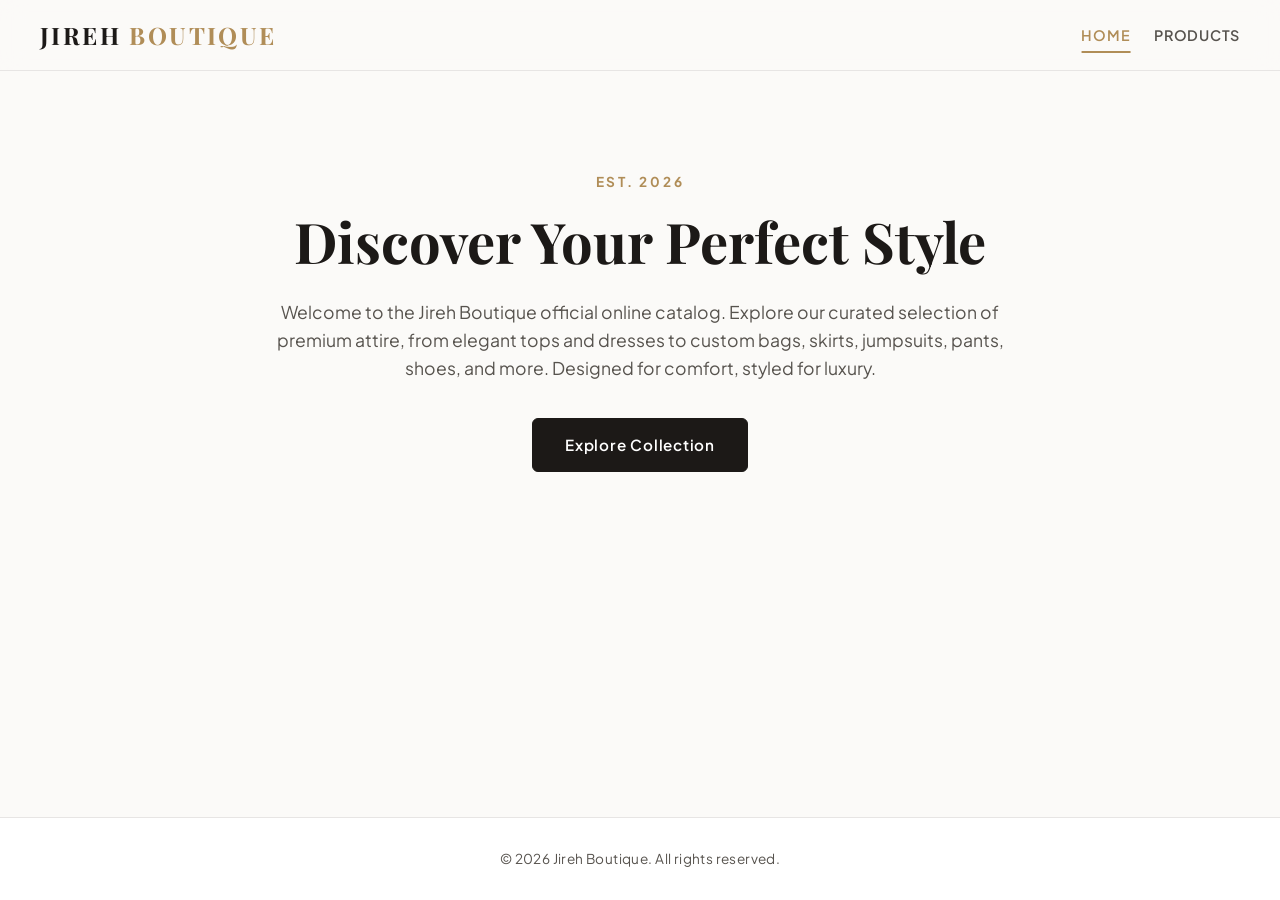
<file: index.html>
<!DOCTYPE html>
<html lang="en">
<head>
    <meta charset="UTF-8">
    <meta name="viewport" content="width=device-width, initial-scale=1.0">
    <title>Jireh Boutique | Home</title>
    <link rel="stylesheet" href="style.css">
    <script src="java.js" defer></script>
</head>
<body>
    <header>
        <div class="nav-container">
            <a href="index.html" class="brand-logo">Jireh <span>Boutique</span></a>
            <nav>
                <a href="index.html" class="active">Home</a>
                <a href="products.html">Products</a>
            </nav>
        </div>
    </header>

    <main>
        <section class="hero-section">
            <p class="hero-subtitle">Est. 2026</p>
            <h1 class="hero-title">Discover Your Perfect Style</h1>
            <p class="hero-description">
                Welcome to the Jireh Boutique official online catalog. Explore our curated selection of premium attire, 
                from elegant tops and dresses to custom bags, skirts, jumpsuits, pants, shoes, and more. 
                Designed for comfort, styled for luxury.
            </p>
            <a href="products.html" class="btn-primary">Explore Collection</a>
        </section>

        <!-- Promotion Bottom Sheet -->
        <div id="offerBottomSheet" class="bottom-sheet">
            <div class="sheet-handle" onclick="toggleBottomSheet()"></div>
            <div class="sheet-content">
                <div class="offer-header">
                    <span class="offer-badge">SPECIAL OFFERS</span>
                    <button class="close-sheet-btn" onclick="closeBottomSheetPermanently()">&times;</button>
                </div>
                <h2>Mid-Season Boutique Sales</h2>
                <p>Buy more than two dresses and get discount of 5%!</p>
                <div class="offer-actions">
                    <a href="products.html" class="shop-now-btn">View Collection</a>
                    <button class="terms-btn" onclick="showToast('Offer Details', 'Offer valid while stocks last for in-stock pickup orders.', 'info')">Terms Apply</button>
                </div>
            </div>
        </div>

        <!-- Floating Badge to Reopen Offer -->
        <div id="reopenOfferBadge" class="floating-offer-badge" onclick="toggleBottomSheet()">
            Active Offers
        </div>
    </main>

    <!-- Toast Notifications Container -->
    <div id="toastContainer" class="toast-container"></div>

    <footer>
        <p>&copy; 2026 Jireh Boutique. All rights reserved.</p>
    </footer>
</body>
</html>
</file>
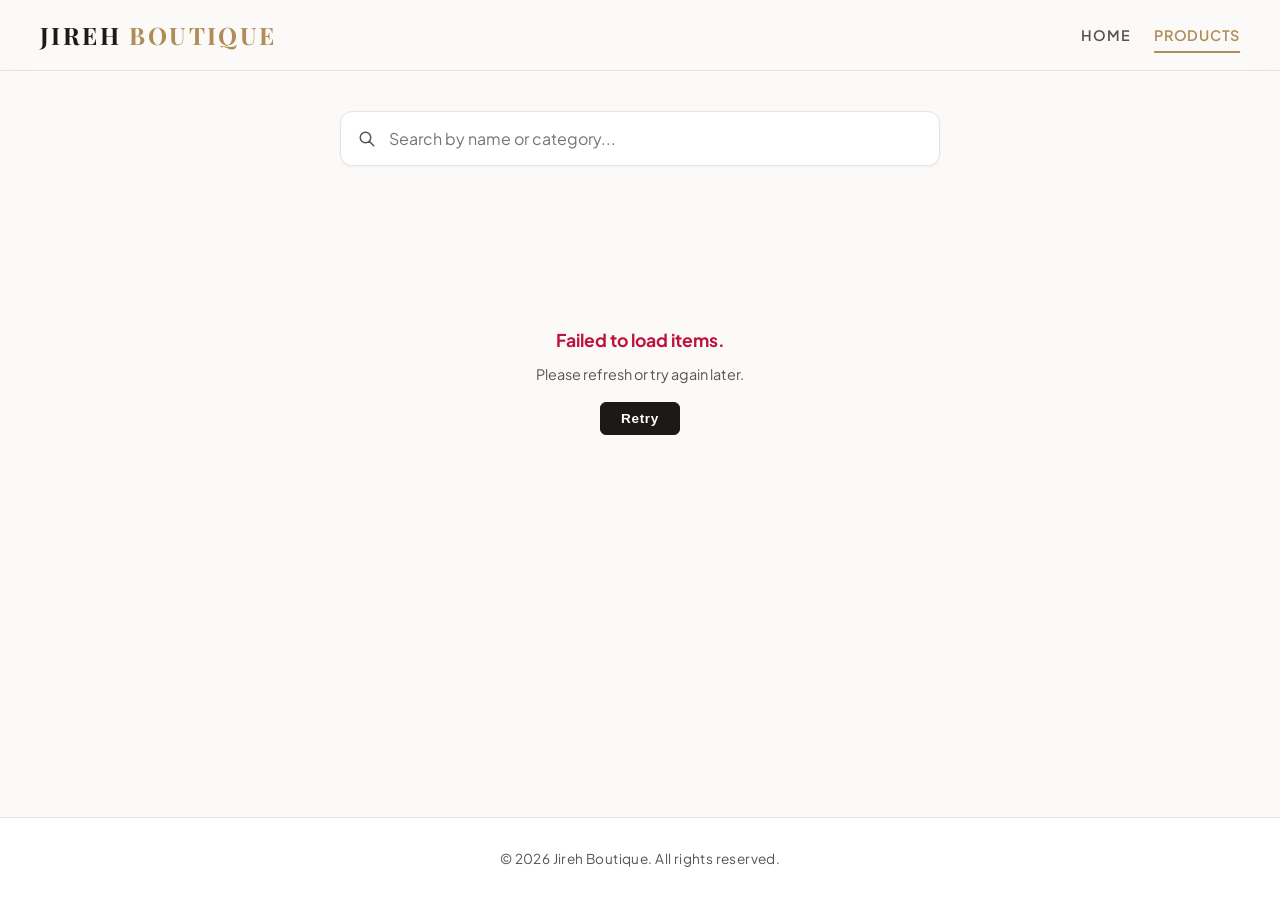
<file: products.html>
<!DOCTYPE html>
<html lang="en">
<head>
    <meta charset="UTF-8">
    <meta name="viewport" content="width=device-width, initial-scale=1.0">
    <title>Jireh Boutique | Products</title>
    <link rel="stylesheet" href="style.css">
    <script src="java.js" defer></script>
</head>
<body>
    <header>
        <div class="nav-container">
            <a href="index.html" class="brand-logo">Jireh <span>Boutique</span></a>
            <nav>
                <a href="index.html">Home</a>
                <a href="products.html" class="active">Products</a>
            </nav>
        </div>
    </header>

    <main>
        <!-- Search bar -->
        <div class="search-container">
            <svg class="search-icon" xmlns="http://www.w3.org/2000/svg" fill="none" viewBox="0 0 24 24" stroke="currentColor">
                <path stroke-linecap="round" stroke-linejoin="round" stroke-width="2" d="M21 21l-6-6m2-5a7 7 0 11-14 0 7 7 0 0114 0z" />
            </svg>
            <input type="text" class="search-input" placeholder="Search by name or category..." oninput="searchProducts(this.value)">
        </div>

        <!-- Inventory List Container -->
        <div id="loading" class="loading-state">
            <div class="loading-spinner"></div>
            <p>Fetching fresh inventory...</p>
        </div>

        <div class="product-grid" id="product-list" style="display: none;"></div>

        <!-- Checkout Overlay Modal -->
        <div id="orderModal" class="modal-overlay">
            <div class="modal-container">
                <div class="modal-header">
                    <h3>Complete Pickup Order</h3>
                    <button type="button" class="close-modal-btn" onclick="closeModal()">&times;</button>
                </div>
                <div class="modal-body">
                    <div id="modalProductDetails" class="modal-product-summary"></div>

                    <form id="pickupForm" class="checkout-form" onsubmit="submitOrder(event)">
                        <label for="custName">Full Name</label>
                        <input type="text" id="custName" required placeholder="e.g. John Doe">

                        <label for="custPhone">Phone Number</label>
                        <input type="tel" id="custPhone" required placeholder="e.g. 0700000000">

                        <label for="paymentMethod">Choose Payment Channel</label>
                        <select id="paymentMethod" onchange="togglePaymentInstructions()">
                            <option value="Cash on Pickup">Cash on Pickup</option>
                            <option value="MTN MoMo Pay">Pay via MTN MoMo</option>
                            <option value="Airtel Merchant">Pay via Airtel Merchant</option>
                        </select>

                        <div id="momoInstructions" class="payment-instructions-box">
                            <p id="instructionText" class="payment-instructions-text"></p>
                            <label for="txnId" style="color: var(--text-primary); font-weight: bold;">Paste Transaction ID / Reference</label>
                            <input type="text" id="txnId" placeholder="e.g. 1894720938">
                        </div>

                        <div class="form-actions">
                            <button type="submit" id="submitBtn" class="btn-confirm">Confirm and Place Order</button>
                            <button type="button" class="btn-cancel" onclick="closeModal()">Cancel</button>
                        </div>
                    </form>
                </div>
            </div>
        </div>
    </main>

    <!-- Toast Notifications Container -->
    <div id="toastContainer" class="toast-container"></div>

    <footer>
        <p>&copy; 2026 Jireh Boutique. All rights reserved.</p>
    </footer>
</body>
</html>
</file>
<file: style.css>
@import url('https://fonts.googleapis.com/css2?family=Playfair+Display:ital,wght@0,400..900;1,400..900&family=Plus+Jakarta+Sans:ital,wght@0,200..800;1,200..800&display=swap');

:root {
    --font-serif: 'Playfair Display', Georgia, serif;
    --font-sans: 'Plus Jakarta Sans', system-ui, -apple-system, sans-serif;
    
    --bg-primary: #fbfaf8;
    --bg-secondary: #ffffff;
    --text-primary: #1c1917;
    --text-secondary: #57534e;
    --text-muted: #a8a29e;
    --accent: #b08d57;
    --accent-hover: #96733e;
    --accent-light: #faf5ed;
    --border: #e7e5e4;
    
    --success: #15803d;
    --success-light: #f0fdf4;
    --warning: #b45309;
    --warning-light: #fef3c7;
    --danger: #be123c;
    --danger-light: #fff1f2;
    
    --radius-sm: 6px;
    --radius-md: 12px;
    --radius-lg: 20px;
    
    --shadow-sm: 0 1px 3px rgba(0,0,0,0.05);
    --shadow-md: 0 4px 12px rgba(28, 25, 23, 0.05);
    --shadow-lg: 0 12px 30px rgba(28, 25, 23, 0.08);
    --shadow-xl: 0 20px 40px rgba(28, 25, 23, 0.12);
}

/* Global resets */
* {
    box-sizing: border-box;
    margin: 0;
    padding: 0;
}

body {
    font-family: var(--font-sans);
    background-color: var(--bg-primary);
    color: var(--text-primary);
    line-height: 1.6;
    display: flex;
    flex-direction: column;
    min-height: 100vh;
}

/* Header & Navigation */
header {
    position: sticky;
    top: 0;
    z-index: 1000;
    background: rgba(251, 250, 248, 0.85);
    backdrop-filter: blur(12px);
    -webkit-backdrop-filter: blur(12px);
    border-bottom: 1px solid var(--border);
    padding: 16px 24px;
}

.nav-container {
    max-width: 1200px;
    margin: 0 auto;
    display: flex;
    justify-content: space-between;
    align-items: center;
}

.brand-logo {
    font-family: var(--font-serif);
    font-size: 1.5rem;
    font-weight: 700;
    letter-spacing: 0.1em;
    color: var(--text-primary);
    text-decoration: none;
    text-transform: uppercase;
}

.brand-logo span {
    color: var(--accent);
}

nav {
    display: flex;
    gap: 24px;
}

nav a {
    font-family: var(--font-sans);
    font-size: 0.9rem;
    font-weight: 600;
    text-decoration: none;
    color: var(--text-secondary);
    letter-spacing: 0.05em;
    text-transform: uppercase;
    position: relative;
    padding: 6px 0;
    transition: color 0.3s ease;
}

nav a:hover {
    color: var(--text-primary);
}

nav a::after {
    content: '';
    position: absolute;
    bottom: 0;
    left: 50%;
    width: 0;
    height: 2px;
    background-color: var(--accent);
    transition: all 0.3s ease;
    transform: translateX(-50%);
}

nav a:hover::after,
nav a.active::after {
    width: 100%;
}

nav a.active {
    color: var(--accent);
}

/* Main Content Wrapper */
main {
    flex: 1;
    width: 100%;
    max-width: 1200px;
    margin: 0 auto;
    padding: 40px 24px;
}

/* Footer styling */
footer {
    border-top: 1px solid var(--border);
    padding: 30px 24px;
    background-color: var(--bg-secondary);
    text-align: center;
}

footer p {
    font-size: 0.85rem;
    color: var(--text-secondary);
    letter-spacing: 0.03em;
}

/* Homepage Hero Section */
.hero-section {
    text-align: center;
    max-width: 800px;
    margin: 60px auto;
    padding: 0 20px;
}

.hero-subtitle {
    font-size: 0.85rem;
    font-weight: 700;
    letter-spacing: 0.2em;
    text-transform: uppercase;
    color: var(--accent);
    margin-bottom: 16px;
}

.hero-title {
    font-family: var(--font-serif);
    font-size: 3.5rem;
    font-weight: 700;
    line-height: 1.15;
    color: var(--text-primary);
    margin-bottom: 24px;
}

.hero-description {
    font-size: 1.1rem;
    color: var(--text-secondary);
    margin-bottom: 36px;
    font-family: var(--font-sans);
}

.btn-primary {
    display: inline-block;
    background-color: var(--text-primary);
    color: var(--bg-secondary);
    text-decoration: none;
    padding: 14px 32px;
    font-size: 0.95rem;
    font-weight: 600;
    letter-spacing: 0.05em;
    border-radius: var(--radius-sm);
    transition: all 0.3s ease;
    border: 1px solid var(--text-primary);
    cursor: pointer;
}

.btn-primary:hover {
    background-color: var(--accent);
    border-color: var(--accent);
    transform: translateY(-2px);
    box-shadow: var(--shadow-md);
}

/* Search Bar Component */
.search-container {
    max-width: 600px;
    margin: 0 auto 40px auto;
    position: relative;
}

.search-input {
    width: 100%;
    padding: 16px 20px 16px 48px;
    font-size: 1rem;
    font-family: var(--font-sans);
    color: var(--text-primary);
    background-color: var(--bg-secondary);
    border: 1px solid var(--border);
    border-radius: var(--radius-md);
    box-shadow: var(--shadow-sm);
    transition: all 0.3s ease;
}

.search-input:focus {
    outline: none;
    border-color: var(--accent);
    box-shadow: 0 0 0 3px rgba(176, 141, 87, 0.15);
}

.search-icon {
    position: absolute;
    left: 18px;
    top: 50%;
    transform: translateY(-50%);
    width: 18px;
    height: 18px;
    color: var(--text-secondary);
    pointer-events: none;
}

/* Loading, Error and Empty States */
.loading-state, .error-state, .empty-state {
    text-align: center;
    padding: 60px 20px;
    font-size: 1.1rem;
    color: var(--text-secondary);
}

.loading-spinner {
    display: inline-block;
    width: 40px;
    height: 40px;
    border: 3px solid var(--border);
    border-radius: 50%;
    border-top-color: var(--accent);
    animation: spin 1s ease-in-out infinite;
    margin-bottom: 16px;
}

@keyframes spin {
    to { transform: rotate(360deg); }
}

/* Product Catalog Grid */
.product-grid {
    display: grid;
    grid-template-columns: repeat(auto-fill, minmax(280px, 1fr));
    gap: 32px;
}

.product-card {
    background-color: var(--bg-secondary);
    border-radius: var(--radius-md);
    overflow: hidden;
    box-shadow: var(--shadow-md);
    transition: all 0.3s cubic-bezier(0.25, 0.46, 0.45, 0.94);
    display: flex;
    flex-direction: column;
    border: 1px solid rgba(231, 229, 228, 0.5);
}

.product-card:hover {
    transform: translateY(-6px);
    box-shadow: var(--shadow-lg);
}

.product-img-container {
    width: 100%;
    height: 320px;
    overflow: hidden;
    position: relative;
    background-color: #f5f5f5;
}

.product-img-container img {
    width: 100%;
    height: 100%;
    object-fit: cover;
    transition: transform 0.6s cubic-bezier(0.25, 0.46, 0.45, 0.94);
}

.product-card:hover .product-img-container img {
    transform: scale(1.06);
}

.product-info {
    padding: 20px;
    display: flex;
    flex-direction: column;
    flex-grow: 1;
}

.product-category {
    font-size: 0.75rem;
    font-weight: 700;
    color: var(--accent);
    text-transform: uppercase;
    letter-spacing: 0.1em;
    margin-bottom: 6px;
}

.product-title {
    font-family: var(--font-serif);
    font-size: 1.25rem;
    font-weight: 600;
    color: var(--text-primary);
    margin-bottom: 8px;
    line-height: 1.3;
}

.product-price {
    font-size: 1.1rem;
    font-weight: 700;
    color: var(--text-primary);
    margin-bottom: 16px;
}

/* Badge styles */
.badge {
    position: absolute;
    top: 16px;
    right: 16px;
    padding: 6px 12px;
    font-size: 0.75rem;
    font-weight: 700;
    border-radius: var(--radius-sm);
    letter-spacing: 0.05em;
    text-transform: uppercase;
    box-shadow: var(--shadow-sm);
}

.badge-in-stock {
    background-color: var(--success-light);
    color: var(--success);
    border: 1px solid rgba(21, 128, 61, 0.2);
}

.badge-low-stock {
    background-color: var(--warning-light);
    color: var(--warning);
    border: 1px solid rgba(180, 83, 9, 0.2);
}

.badge-sold-out {
    background-color: var(--danger-light);
    color: var(--danger);
    border: 1px solid rgba(190, 18, 60, 0.2);
}

/* Product Card Button */
.order-btn {
    width: 100%;
    padding: 12px;
    background-color: var(--text-primary);
    color: var(--bg-secondary);
    border: none;
    font-family: var(--font-sans);
    font-size: 0.85rem;
    font-weight: 700;
    letter-spacing: 0.05em;
    text-transform: uppercase;
    border-radius: var(--radius-sm);
    cursor: pointer;
    margin-top: auto;
    transition: all 0.2s ease;
}

.order-btn:hover {
    background-color: var(--accent);
}

.order-btn:disabled,
.order-btn.out-of-stock {
    background-color: var(--border);
    color: var(--text-muted);
    cursor: not-allowed;
}

/* Checkout Modal Styling (Glassmorphic) */
.modal-overlay {
    position: fixed;
    top: 0;
    left: 0;
    right: 0;
    bottom: 0;
    background: rgba(28, 25, 23, 0.4);
    backdrop-filter: blur(8px);
    -webkit-backdrop-filter: blur(8px);
    z-index: 9999;
    display: none;
    align-items: center;
    justify-content: center;
    padding: 20px;
    animation: fadeIn 0.3s ease-out;
}

.modal-container {
    background-color: var(--bg-secondary);
    width: 100%;
    max-width: 480px;
    border-radius: var(--radius-lg);
    box-shadow: var(--shadow-xl);
    overflow: hidden;
    border: 1px solid var(--border);
    animation: scaleIn 0.3s cubic-bezier(0.34, 1.56, 0.64, 1);
}

@keyframes fadeIn {
    from { opacity: 0; }
    to { opacity: 1; }
}

@keyframes scaleIn {
    from { transform: scale(0.9) translateY(20px); opacity: 0; }
    to { transform: scale(1) translateY(0); opacity: 1; }
}

.modal-header {
    padding: 24px 24px 16px 24px;
    display: flex;
    justify-content: space-between;
    align-items: center;
    border-bottom: 1px solid var(--border);
}

.modal-header h3 {
    font-family: var(--font-serif);
    font-size: 1.4rem;
    color: var(--text-primary);
}

.close-modal-btn {
    background: none;
    border: none;
    font-size: 1.8rem;
    color: var(--text-secondary);
    cursor: pointer;
    transition: color 0.2s ease;
    line-height: 1;
}

.close-modal-btn:hover {
    color: var(--danger);
}

.modal-body {
    padding: 24px;
    max-height: 75vh;
    overflow-y: auto;
}

.modal-product-summary {
    background-color: var(--bg-primary);
    padding: 16px;
    border-radius: var(--radius-md);
    border: 1px solid var(--border);
    margin-bottom: 24px;
}

.modal-product-summary p {
    font-size: 0.95rem;
    color: var(--text-secondary);
}

.modal-product-summary strong {
    color: var(--text-primary);
}

/* Modal Checkout Form Fields */
.checkout-form label {
    display: block;
    font-size: 0.8rem;
    font-weight: 700;
    text-transform: uppercase;
    letter-spacing: 0.05em;
    color: var(--text-secondary);
    margin-bottom: 6px;
}

.checkout-form input[type="text"],
.checkout-form input[type="tel"],
.checkout-form select {
    width: 100%;
    padding: 12px;
    font-size: 0.95rem;
    font-family: var(--font-sans);
    color: var(--text-primary);
    background-color: var(--bg-secondary);
    border: 1px solid var(--border);
    border-radius: var(--radius-sm);
    margin-bottom: 20px;
    transition: all 0.2s ease;
}

.checkout-form input:focus,
.checkout-form select:focus {
    outline: none;
    border-color: var(--accent);
    box-shadow: 0 0 0 3px rgba(176, 141, 87, 0.12);
}

/* Payment Instructions Styling */
.payment-instructions-box {
    background-color: var(--accent-light);
    border: 1px solid rgba(176, 141, 87, 0.2);
    border-radius: var(--radius-md);
    padding: 16px;
    margin-bottom: 20px;
    display: none;
}

.payment-instructions-text {
    font-size: 0.85rem;
    color: var(--text-secondary);
    line-height: 1.5;
    margin-bottom: 12px;
}

.payment-instructions-text strong {
    color: var(--text-primary);
}

.copy-item {
    display: inline-flex;
    align-items: center;
    background-color: rgba(176, 141, 87, 0.1);
    color: var(--accent-hover);
    padding: 2px 6px;
    border-radius: 4px;
    font-weight: 700;
    cursor: pointer;
    font-family: monospace;
    font-size: 0.85rem;
    margin-left: 4px;
    border: 1px solid rgba(176, 141, 87, 0.15);
    transition: all 0.2s ease;
}

.copy-item:hover {
    background-color: rgba(176, 141, 87, 0.2);
}

.form-actions {
    display: flex;
    flex-direction: column;
    gap: 12px;
    margin-top: 12px;
}

.btn-confirm {
    width: 100%;
    padding: 14px;
    background-color: var(--success);
    color: white;
    border: none;
    font-family: var(--font-sans);
    font-size: 0.95rem;
    font-weight: 700;
    border-radius: var(--radius-sm);
    cursor: pointer;
    transition: background-color 0.2s ease;
}

.btn-confirm:hover {
    background-color: #16a34a;
}

.btn-confirm:disabled {
    background-color: var(--border);
    color: var(--text-muted);
    cursor: not-allowed;
}

.btn-cancel {
    width: 100%;
    padding: 12px;
    background-color: var(--bg-primary);
    color: var(--text-secondary);
    border: 1px solid var(--border);
    font-family: var(--font-sans);
    font-size: 0.9rem;
    font-weight: 600;
    border-radius: var(--radius-sm);
    cursor: pointer;
    transition: all 0.2s ease;
}

.btn-cancel:hover {
    background-color: var(--border);
    color: var(--text-primary);
}

/* Promotional Bottom Sheet Banner */
.bottom-sheet {
    position: fixed;
    bottom: -320px;
    left: 0;
    width: 100%;
    background-color: var(--bg-secondary);
    box-shadow: 0 -10px 40px rgba(0,0,0,0.1);
    border-radius: var(--radius-lg) var(--radius-lg) 0 0;
    z-index: 9999;
    transition: bottom 0.4s cubic-bezier(0.16, 1, 0.3, 1);
    box-sizing: border-box;
    border-top: 1px solid var(--border);
}

.bottom-sheet.active {
    bottom: 0;
}

.sheet-handle {
    width: 48px;
    height: 4px;
    background-color: var(--border);
    border-radius: 2px;
    margin: 12px auto;
    cursor: pointer;
}

.sheet-content {
    max-width: 600px;
    margin: 0 auto;
    padding: 0 24px 32px 24px;
}

.offer-header {
    display: flex;
    justify-content: space-between;
    align-items: center;
    margin-bottom: 12px;
}

.offer-badge {
    background-color: var(--accent-light);
    color: var(--accent-hover);
    padding: 4px 12px;
    font-size: 0.75rem;
    font-weight: 700;
    letter-spacing: 0.05em;
    border-radius: 4px;
    border: 1px solid rgba(176, 141, 87, 0.2);
}

.close-sheet-btn {
    background: none;
    border: none;
    font-size: 24px;
    color: var(--text-secondary);
    cursor: pointer;
    line-height: 1;
}

.close-sheet-btn:hover {
    color: var(--danger);
}

.sheet-content h2 {
    font-family: var(--font-serif);
    margin-bottom: 8px;
    color: var(--text-primary);
    font-size: 1.4rem;
}

.sheet-content p {
    margin-bottom: 24px;
    color: var(--text-secondary);
    font-size: 0.95rem;
}

.offer-actions {
    display: flex;
    gap: 16px;
}

.shop-now-btn {
    flex: 2;
    padding: 14px;
    background-color: var(--text-primary);
    color: var(--bg-secondary);
    border: none;
    border-radius: var(--radius-sm);
    font-weight: 700;
    font-size: 0.9rem;
    cursor: pointer;
    transition: background-color 0.2s ease;
    text-align: center;
    text-decoration: none;
}

.shop-now-btn:hover {
    background-color: var(--accent);
}

.terms-btn {
    flex: 1;
    padding: 14px;
    background-color: var(--bg-primary);
    color: var(--text-secondary);
    border: 1px solid var(--border);
    border-radius: var(--radius-sm);
    font-size: 0.85rem;
    font-weight: 600;
    cursor: pointer;
    transition: all 0.2s ease;
}

.terms-btn:hover {
    background-color: var(--border);
    color: var(--text-primary);
}

.floating-offer-badge {
    position: fixed;
    bottom: 24px;
    right: 24px;
    background-color: var(--text-primary);
    color: var(--bg-secondary);
    padding: 12px 20px;
    border-radius: 30px;
    font-weight: 600;
    font-size: 0.85rem;
    letter-spacing: 0.05em;
    box-shadow: var(--shadow-lg);
    cursor: pointer;
    z-index: 9998;
    display: none;
    transition: all 0.2s ease;
    border: 1px solid rgba(255, 255, 255, 0.1);
}

.floating-offer-badge:hover {
    background-color: var(--accent);
    transform: translateY(-2px);
}

/* Custom Toast Alerts (Premium Alternative to Alert) */
.toast-container {
    position: fixed;
    top: 24px;
    right: 24px;
    z-index: 10000;
    display: flex;
    flex-direction: column;
    gap: 12px;
    max-width: 350px;
    width: 100%;
}

.toast {
    background-color: var(--bg-secondary);
    border-left: 4px solid var(--accent);
    padding: 16px;
    border-radius: var(--radius-sm);
    box-shadow: var(--shadow-lg);
    display: flex;
    justify-content: space-between;
    align-items: flex-start;
    animation: slideInRight 0.3s cubic-bezier(0.16, 1, 0.3, 1);
    border: 1px solid var(--border);
    border-left-width: 4px;
}

@keyframes slideInRight {
    from { transform: translateX(120%); opacity: 0; }
    to { transform: translateX(0); opacity: 1; }
}

.toast-content {
    font-size: 0.85rem;
    color: var(--text-secondary);
}

.toast-content strong {
    display: block;
    color: var(--text-primary);
    margin-bottom: 2px;
}

.toast-close {
    background: none;
    border: none;
    font-size: 1.2rem;
    color: var(--text-secondary);
    cursor: pointer;
    line-height: 1;
    margin-left: 12px;
}

.toast-close:hover {
    color: var(--text-primary);
}

.toast-success { border-left-color: var(--success); }
.toast-error { border-left-color: var(--danger); }
.toast-info { border-left-color: var(--accent); }

/* Responsive adjustments */
@media (max-width: 768px) {
    .hero-title {
        font-size: 2.5rem;
    }
    
    .nav-container {
        flex-direction: column;
        gap: 16px;
    }
    
    header {
        padding: 16px;
    }
    
    main {
        padding: 24px 16px;
    }
    
    .bottom-sheet {
        border-radius: var(--radius-lg) var(--radius-lg) 0 0;
    }
}
</file>
